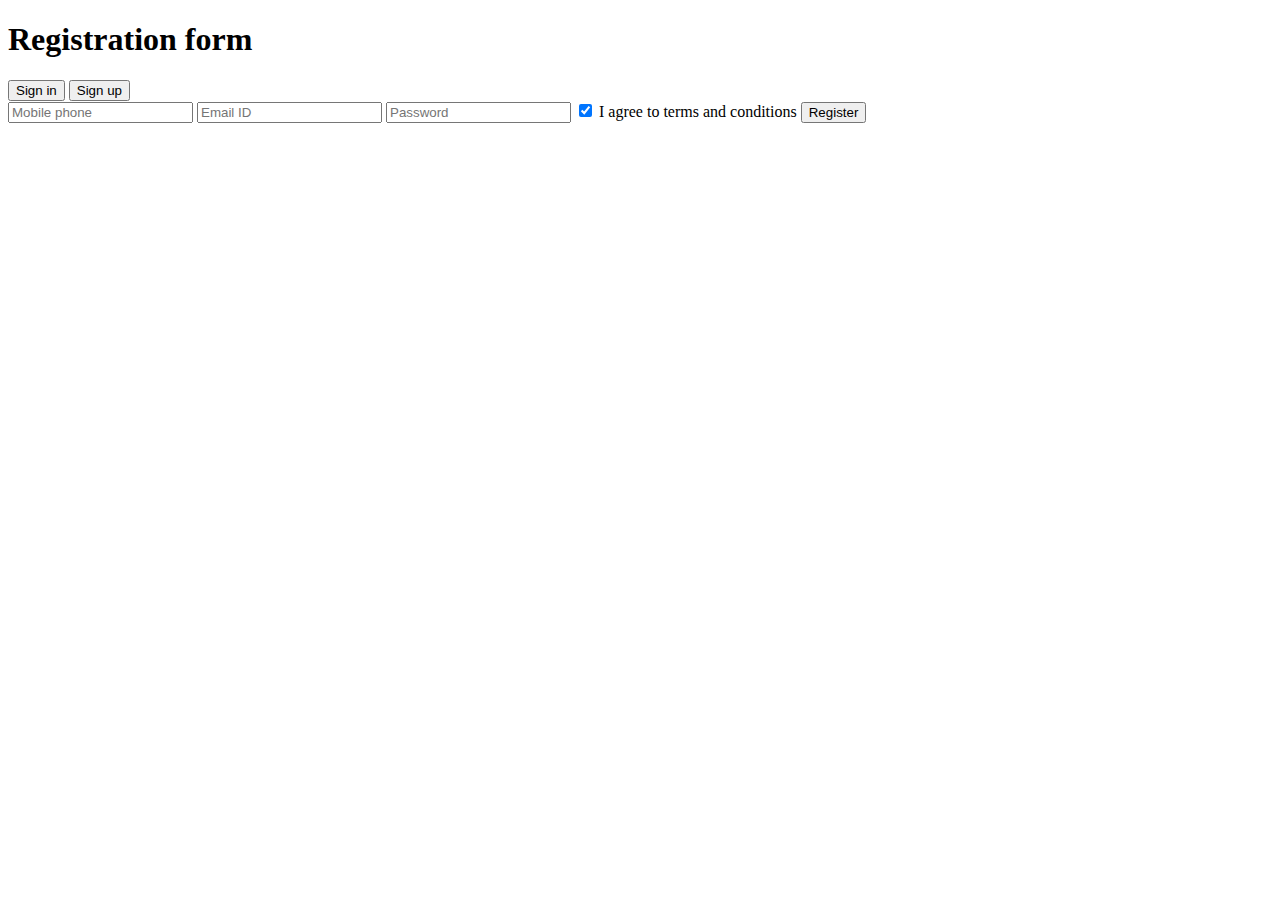
<file: index.html>
<!DOCTYPE html>
<html lang="en">
  <head>
    <meta charset="UTF-8" />
    <meta
      name="viewport"
      content="width=device-width, user-scalable=no, initial-scale=1.0, maximum-scale=1.0, minimum-scale=1.0"
    />
    <meta http-equiv="X-UA-Compatible" content="ie=edge" />
    <title>Registration form</title>
  </head>
  <body>
    <h1>Registration form</h1>
    <section class="registration-form">
      <div class="form-buttons">
        <button class="form-button button-sign--in">Sign in</button>
        <button class="form-button button-sign--up">Sign up</button>
      </div>
      <form class="form-sign--up" action="https://reqres.in/api/register" method="POST" name="Registration form">
        <input type="tel" id="phone" name="phone" placeholder="Mobile phone" required>
        <input type="email" id="email" name="email" placeholder="Email ID" required>
        <input type="password" id="userPassword" name="Password" placeholder="Password" required>
        <input type="checkbox" id="agreement" checked>
        <label for="agreement">I agree to terms and conditions</label>
        <input type="submit" value="Register">
      </form>
    </section>
  </body>
</html>
</file>
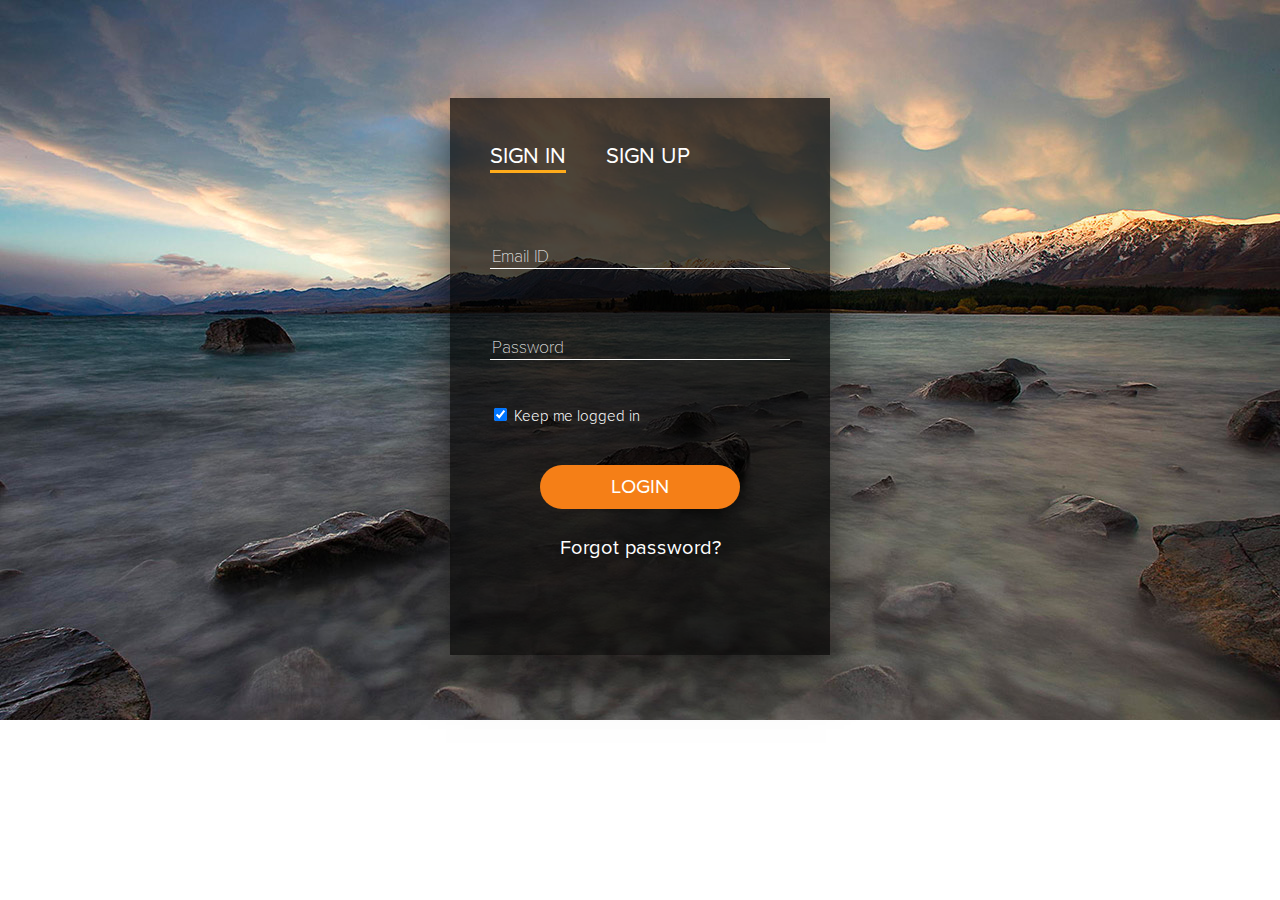
<file: signin.html>
<!DOCTYPE html>
<html lang="en">
  <head>
    <meta charset="UTF-8" />
    <meta
      name="viewport"
      content="width=device-width, user-scalable=no, initial-scale=1.0, maximum-scale=1.0, minimum-scale=1.0"
    />
    <meta http-equiv="X-UA-Compatible" content="ie=edge" />
    <title>Registration form</title>
    <link rel="preload" href="assets/fonts/ProximaNova-Light.ttf" as="font" crossorigin="anonymous">
    <link rel="preload" href="assets/fonts/ProximaNova-Regular.ttf" as="font" crossorigin="anonymous">
    <link rel="preload" href="assets/fonts/ProximaNovaT-Thin.ttf" as="font" crossorigin="anonymous">
    <link rel="stylesheet" href="style.css">
  </head>
  <body>
    <h1>Registration form</h1>
    <section class="registration-form">
      <div class="form-buttons">
        <a class="form-button form-button--active" href="signin.html">Sign in</a>
        <a class="form-button" href="index.html">Sign up</a>
      </div>
      <form class="form-sign--in" action="https://reqres.in/api/login" method="POST" name="SignIn form">
        <input class="form-input" type="email" id="email" name="email" placeholder="Email ID" required>
        <input class="form-input form-input--last" type="password" id="userPassword" name="Password" placeholder="Password" required>
        <label for="agreement" class="form-label"><input type="checkbox" id="agreement" checked>
          Keep me logged in
        </label>
        <input class="form-submit" type="submit" value="Login">
        <a class="forgot-password">Forgot password?</a>
      </form>
    </section>
  </body>
</html>
</file>
<file: style.css>
@font-face {
    font-family: 'Proxima Nova Regular';
    src: url('assets/fonts/ProximaNova-Regular.ttf') format('truetype');
    font-weight: normal;
    font-style: normal;
}

@font-face {
    font-family: 'Proxima Nova Thin';
    src: url('assets/fonts/ProximaNovaT-Thin.ttf') format('truetype');
    font-weight: normal;
    font-style: normal;
}

@font-face {
    font-family: 'Proxima Nova Light';
    src: url('assets/fonts/ProximaNova-Light.ttf') format('truetype');
    font-weight: normal;
    font-style: normal;
}

body {
    background: url('assets/background.jpg');
    background-size: cover;
    background-repeat: no-repeat;
    padding-top: 90px;
}

h1 {
    display: none;
}

.registration-form {
    width: 300px;
    padding: 45px 40px 55px;
    margin: 0 auto;
    background-color: rgba(0, 0, 0, 0.7);
    box-shadow:-4px 13px 50px 0px rgba(0,0,0,0.69);
    -webkit-box-shadow:-4px 13px 50px 0px rgba(0,0,0,0.69);
    -moz-box-shadow:-4px 13px 50px 0px rgba(0,0,0,0.69);
}

.form-buttons {
    width: 200px;
    display: flex;
    justify-content: space-between;
    padding-bottom: 5px;
}

.form-button {
    font-family: 'Proxima Nova Regular', sans-serif;
    font-size: 22px;
    text-decoration: none;
    color: #ffffff;
    text-transform: uppercase;
    display: inline-block;
}

.form-button--active {
    border-bottom: 3px solid #ffab1a;
}

.form-sign--up,
.form-sign--in {
    display: flex;
    flex-direction: column;
}

.form-input {
    background: transparent;
    border: none;
    border-bottom: 1px solid #fbfbfb;
    color: #ffffff;
    font-size: 17.5px;
    font-family: 'Proxima Nova Thin', sans-serif;
    margin-top: 67px;
}

.form-input::placeholder {
    color: #ffffff;
    opacity: 1; 
}

.form-input--last {
    margin-bottom: 45px;
}

.form-label {
    font-family: 'Proxima Nova Light', sans-serif;
    color: #ffffff;
    font-size: 15px;
    margin-bottom: 40px;
}

.form-submit {
    font-family: 'Proxima Nova Regular', sans-serif;
    font-size: 20px;
    text-transform: uppercase;
    color: #ffffff;
    background-color: #f57f17;
    border: none;
    border-radius: 30px;
    width: 200px;
    padding: 10px 30px;
    box-sizing: border-box;
    margin: 0 auto;
}

.form-submit:focus {
    outline: none;
}

.forgot-password {
    font-family: 'Proxima Nova Regular', sans-serif;
    font-size: 20px;
    color: #ffffff;
    display: inline-block;
    margin: 27px auto 40px;
}

@media screen and (max-width: 420px) {
    body {
        padding-top: 30px;
        margin: 0;
    }

    .registration-form {
        padding: 45px 20px 55px;
    }
}

@media screen and (max-width: 320px) {
    body {
        padding-top: 5px;
        
    }

    .registration-form {
        padding: 25px 5px 25px;
    }
}
</file>
